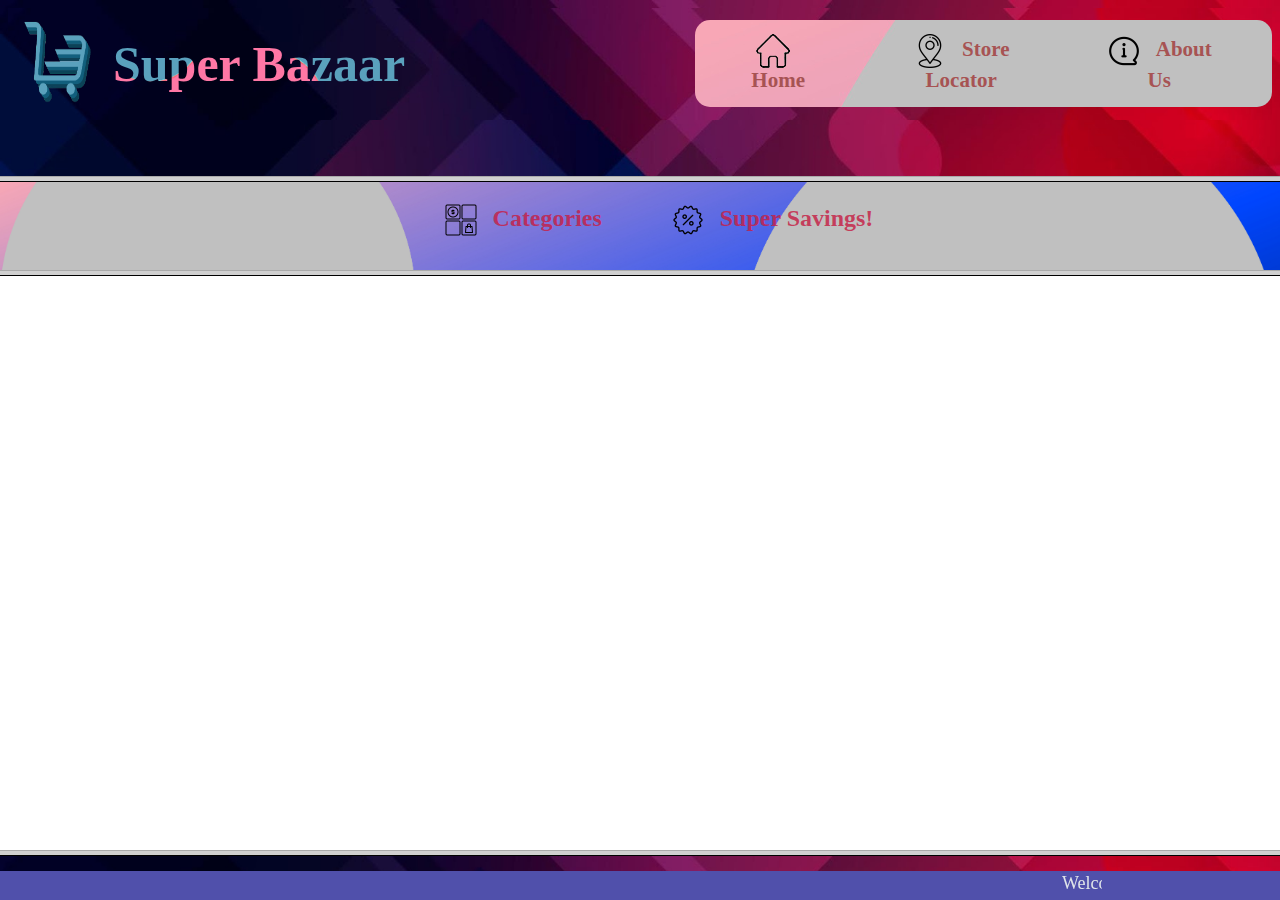
<file: index.html>
<!DOCTYPE html>
<html>
    <head>
        <title>Home Page</title>
    </head>
          
    <frameset rows = "20%,10%,*,5%">
        <frame name = "Header_frame" src="Header_frame.html" scrolling="no" />
        <frame name = "Navigation_frame" src="Navigation_frame.html" scrolling="no" />
        <frame name="Content_frame" style="background-image: url('Images/Background.png'); background-repeat: no-repeat; background-size: cover;">
        <frame name = "marquee" src="marquee.html" />
        <noframes>
            <body>The browser you are working does not support frames.</body>
        </noframes>
    </frameset>
</html>
</file>
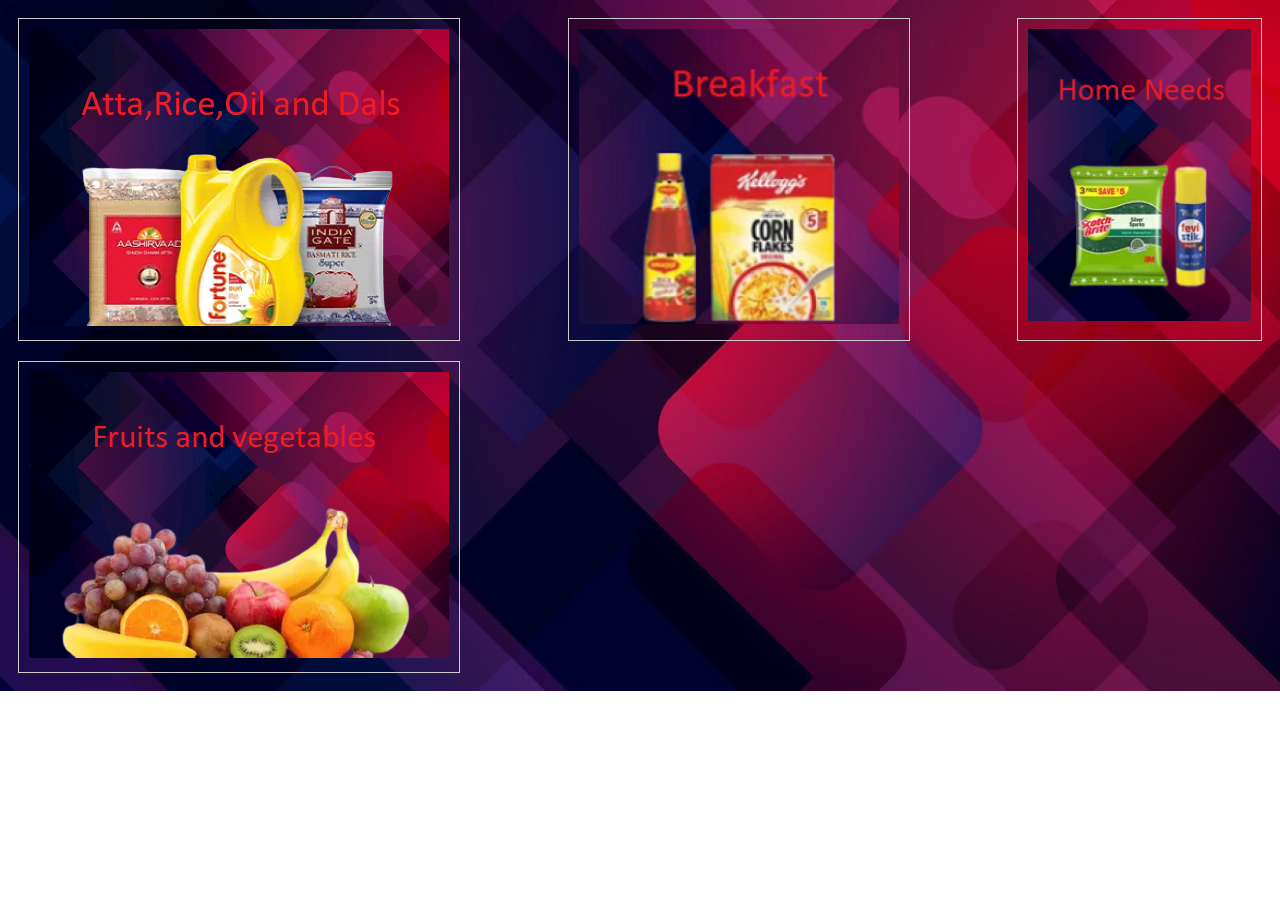
<file: categories.html>
<!DOCTYPE html>
<html lang="en">
<head>
    <meta charset="UTF-8">
    <meta name="viewport" content="width=device-width, initial-scale=1.0">
    <link rel="stylesheet" href="styles.css">
    <style>
        h2 {
        font-size: 29px; 
        color: #c32626; 
        font-weight: bold; 
      }
    </style>
    <title>Supermarket</title>
</head>
<body class="background-image">
    <div class="menu-container1">
        <div class="menu1">
            <a href="#atta" class="menu-button">
            <div class="menu-item" style="z-index: 101;">
                <img src="Images/Shop by category/Atta,Rice,Oil and dals/Thumbail.png" alt="Atta, Rice, Oil, Dal">
                <div class="menu-info">
                    <p class="menu-description">High-quality essentials for your kitchen needs. Explore a variety of grains, cooking oils, and lentils</p>
                </div>
            </div>
            </a>
        </div>

        <div class="menu1">
            <a href="#breakfast" class="menu-button">
            <div class="menu-item" style="z-index: 101;" >
                <img src="Images/Shop by category/Breakfast and Sauce/thumbnail.png" alt="Breakfast and Sauce">
                <div class="menu-info">
                    <p class="menu-description">
                        Delicious breakfast options and a wide range of sauces to enhance your meals
                    </p>
                </div>
            </div>
            </a>
        </div>
        
        <div class="menu1">
            <a href="#Homeneeds" class="menu-button">
            <div class="menu-item">
                <img src="Images/Shop by category/Home needs/thumbnail.png" alt="Home Needs">
                <div class="menu-info">
                    <p class="menu-description">Essential items for your home, from cleaning supplies to household accessories</p>
                </div>
            </div>
        </a>
        </div> 
        
        <div class="menu1">
            <a href="#fruits" class="menu-button">
            <div class="menu-item" style="z-index: 1;">
                <img src="Images/Shop by category/Fruits and vegetable category/thumbnail.png" alt="Fruits and Vegetables">
                <div class="menu-info">
                    <p class="menu-description">Fresh and nutritious fruits and vegetables to keep you healthy and energized</p>
                </div>
            </div>
            </a>
        </div>
    </div>
    
    <div id="atta" class="category-content" >
        <h2>ATTA RICE OIL DAL</h2>
        <div class="menu-container">
            <div class="menu">             
                <div class="menu-item" style="z-index: 100;">
                    <img src="Images/Shop by category/Atta,Rice,Oil and dals/Aashirvaad Whole Wheat Atta Rs467 10kg.webp" alt="Aashirvaad">
                    <div class="menu-info">
                        <p class="menu-description" >Aashirvaad Whole Wheat Atta Rs467 10kg</p>
                    </div>
                </div>              
            </div>
    
            <div class="menu">
                <div class="menu-item">
                    <img src="Images/Shop by category/Atta,Rice,Oil and dals/Chana Rs 109 500g.jpg" alt="Chana">
                    <div class="menu-info">
                        <p class="menu-description">
                            Chana Rs 109 500g
                        </p>
                    </div>
                </div>
            </div>
    
            <div class="menu">
                <div class="menu-item">
                    <img src="Images/Shop by category/Atta,Rice,Oil and dals/India Gate Basmati Rice Rs 340 5kg.jpg" alt="Basmati Rice">
                    <div class="menu-info">
                        <p class="menu-description">
                            India Gate Basmati Rice Rs 340 5kg
                        </p>
                    </div>
                </div>
            </div>

            <div class="menu">
                <div class="menu-item">
                    <img src="Images/Shop by category/Atta,Rice,Oil and dals/Sunpure Refined Sunflower oil Rs124 1L.jpg" alt="Sunflower oil">
                    <div class="menu-info">
                        <p class="menu-description">
                            Sunpure Refined Sunflower oil Rs124 1L
                        </p>
                    </div>
                </div>
            </div>

            <div class="menu">   
            <div class="menu-item" style="z-index: 1;">
                <img src="Images/Shop by category/Atta,Rice,Oil and dals/Tata Moong Dal Rs 90 500g.jpg" alt="Moong Dal">
                <div class="menu-info">
                    <p class="menu-description">
                        Tata Moong Dal Rs 90 500g
                    </p>
                </div>
            </div>   
        </div>            
    </div>
</div>

    <div id="breakfast" class="category-content">
        <h2>Breakfast</h2>
        <div class="menu-container">
            <div class="menu">
                <div class="menu-item">
                    <img src="Images/Shop by category/Breakfast and Sauce/Corn flakes Rs 205 500g.jpg" alt="Corn flakes">
                    <div class="menu-info">
                        <p class="menu-description">Corn flakes Rs 205 500g</p>
                    </div>
                </div>
            </div>
    
            <div class="menu">
                <div class="menu-item" style="z-index: 101;">
                    <img src="Images/Shop by category/Breakfast and Sauce/Kelloggs chocos Rs432 1kg.jpg" alt="Kelloggs chocos">
                    <div class="menu-info">
                        <p class="menu-description">
                            Kelloggs chocos Rs 432 1kg
                        </p>
                    </div>
                </div>
            </div>

            <div class="menu">
                <div class="menu-item">
                    <img src="Images/Shop by category/Breakfast and Sauce/Mtr Minute Dosa Batter rs 64 850 gm.jpg" alt=" Dosa Batter">
                    <div class="menu-info">
                        <p class="menu-description">
                            Mtr Minute Dosa Batter Rs 64 850 gm
                        </p>
                    </div>
                </div>
            </div>

            <div class="menu">
                <div class="menu-item" style="z-index: 1;">
                    <img src="Images/Shop by category/Breakfast and Sauce/Nutella Rs 354 350g.jpg" alt="Nutella">
                    <div class="menu-info">
                        <p class="menu-description">
                            Nutella Rs 354 350g
                        </p>
                    </div>
                </div>
            </div>
        </div>
    </div>

    <div id="fruits" class="category-content">
        <h2>Fruits and Vegetables</h2>
        <div class="menu-container">
            <div class="menu">
                <div class="menu-item">
                    <img src="Images/Shop by category/Fruits and vegetable category/Bananna Rs 34 50g.jpg" alt="Bananna">
                    <div class="menu-info">
                        <p class="menu-description">Bananna Rs 34 50g</p>
                    </div>
                </div>
            </div>
    
            <div class="menu">
                
                <div class="menu-item" style="z-index: 100;">
                    <img src="Images/Shop by category/Fruits and vegetable category/Capsicum Green Rs 30 500g.webp" alt="Capsicum Green">
                    <div class="menu-info">
                        <p class="menu-description">
                            Capsicum Green Rs 30 500g
                        </p>
                    </div>
                </div>
                
            </div>
            <div class="menu">
                <div class="menu-item">
                    <img src="Images/Shop by category/Fruits and vegetable category/Coconut Rs26 500g.jpg" alt="Coconut">
                    <div class="menu-info">
                        <p class="menu-description">
                            Coconut Rs26 500g
                        </p>
                    </div>
                </div>
                
            </div>
            <div class="menu">
                
                <div class="menu-item">
                    <img src="Images/Shop by category/Fruits and vegetable category/Watermelon Rs 79 2.5kg.webp" alt="Watermelon">
                    <div class="menu-info">
                        <p class="menu-description">
                            Watermelon Rs 79 2.5kg
                        </p>
                    </div>
                </div>
                
            </div>
            <div class="menu">
                
                <div class="menu-item">
                    <img src="Images/Shop by category/Fruits and vegetable category/Potato Rs 36 1kg.webp" alt="Potato">
                    <div class="menu-info">
                        <p class="menu-description">
                            Potato Rs 36 1kg
                        </p>
                    </div>
                </div>
            </div>
            <div class="menu">
                
                <div class="menu-item">
                    <img src="Images/Shop by category/Fruits and vegetable category/Lady Finger Rs 13 500g.jpg" alt="Lady Finger">
                    <div class="menu-info">
                        <p class="menu-description">
                            Lady Finger Rs 13 500g
                        </p>
                    </div>
                </div>
                
            </div>
        </div>
    </div>
    <div id="Homeneeds" class="category-content">
        <h2>Home Needs</h2>
        <div class="menu-container">
            <div class="menu">
                <div class="menu-item">
                    <img src="Images/Shop by category/Home needs/Chooper Rs 200 1piece.jpg" alt="Chooper">
                    <div class="menu-info">
                        <p class="menu-description">Chooper Rs 200 1 piece</p>
                    </div>
                </div>
            </div>
    
            <div class="menu">
                <div class="menu-item">
                    <img src="Images/Shop by category/Home needs/Scotch brite scrub rs85 6 piece.webp" alt="Scotch brite scrub">
                    <div class="menu-info">
                        <p class="menu-description">
                            Scotch brite scrub Rs 85 6 piece
                        </p>
                    </div>
                </div>
            </div>
    
            <div class="menu">  
                <div class="menu-item">
                    <img src="Images/Shop by category/Home needs/Tools rs180 1piece.jpg" alt="Tools rs180">
                    <div class="menu-info">
                        <p class="menu-description">
                            Tools Rs 180 1 piece
                        </p>
                    </div>
                </div>    
            </div>
    </div>
    
</body>
</html>
</file>
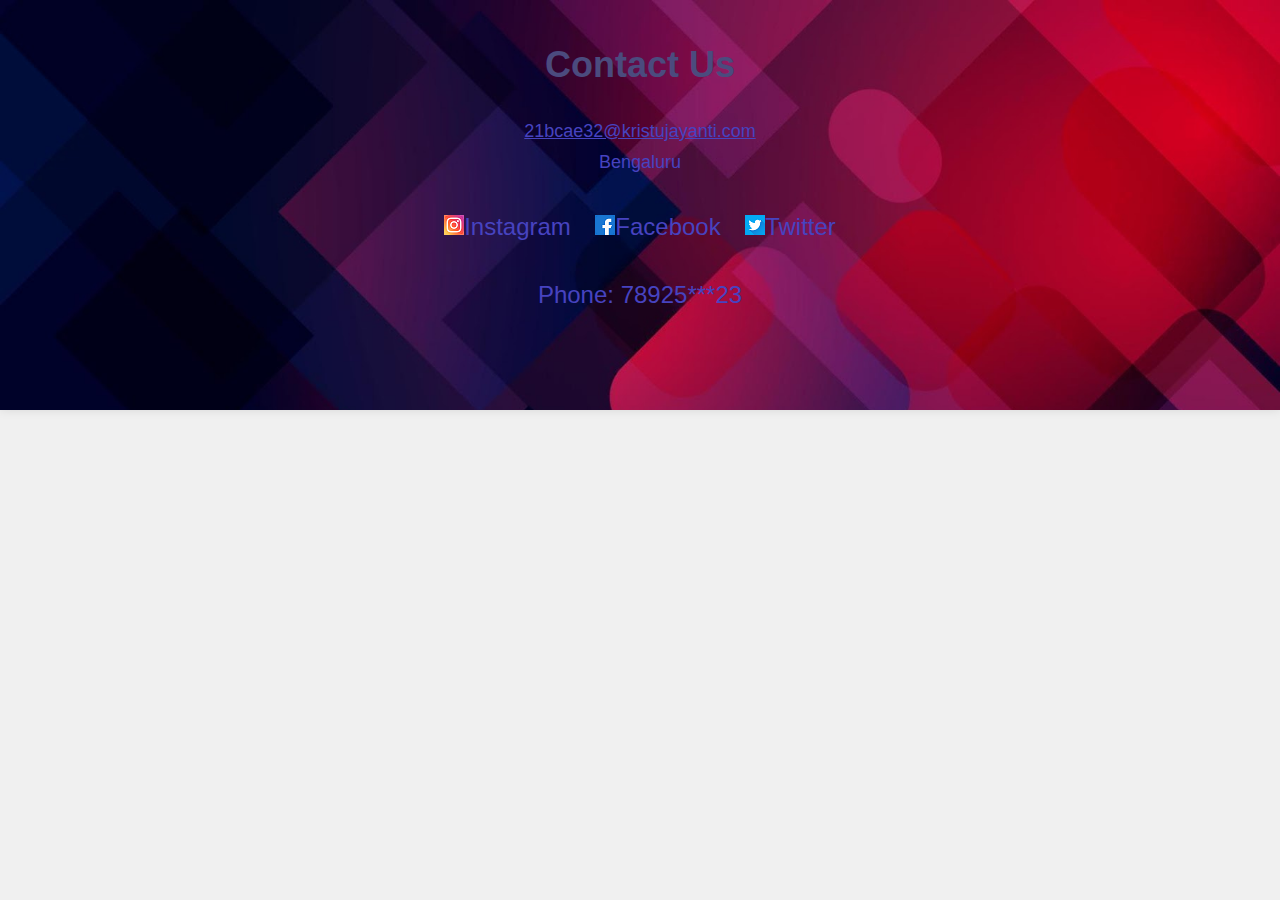
<file: Contactdetails.html>
<!DOCTYPE html>
<html>
<head>
    <meta charset="UTF-8">
    <title>Contact Us</title>
    <head>
        <meta charset="UTF-8">
        <meta name="viewport" content="width=device-width, initial-scale=1.0">
        <link rel="stylesheet" href="styles.css">
    </head>
    <style>
        body {
            font-family: Arial, sans-serif;
            background-color: #f0f0f0;
            margin: 0;
            padding: 0;
        }

        h1 {
            font-size: 36px;
            color: #4b4b7e;
            margin-bottom: 35px;
        }
    </style>
</head>
<body>
    <div class="container1">
        <h1>Contact Us</h1>
        <div class="contact-info">
            <a href="mailto:21bcae32@kristujayanti.com">21bcae32@kristujayanti.com</a>
            <p style="margin-bottom: 40px;">Bengaluru</p>
        </div>

        <div class="social-media">
            <a href="https://www.instagram.com/supermart.co.in/?hl=en" target="_blank"><img src="Images/instagram.png" alt="Instagram Icon" class="social-icon">Instagram</a>
            <a ><img src="Images/facebook.png" alt="Facebook Icon" class="social-icon">Facebook</a>
            <a ><img src="Images/twitter.png" alt="Twitter Icon" class="social-icon">Twitter</a>
        </div>

        <div class="phone">
            Phone: 78925***23
        </div>
    </div>
</body>
</html>
</file>
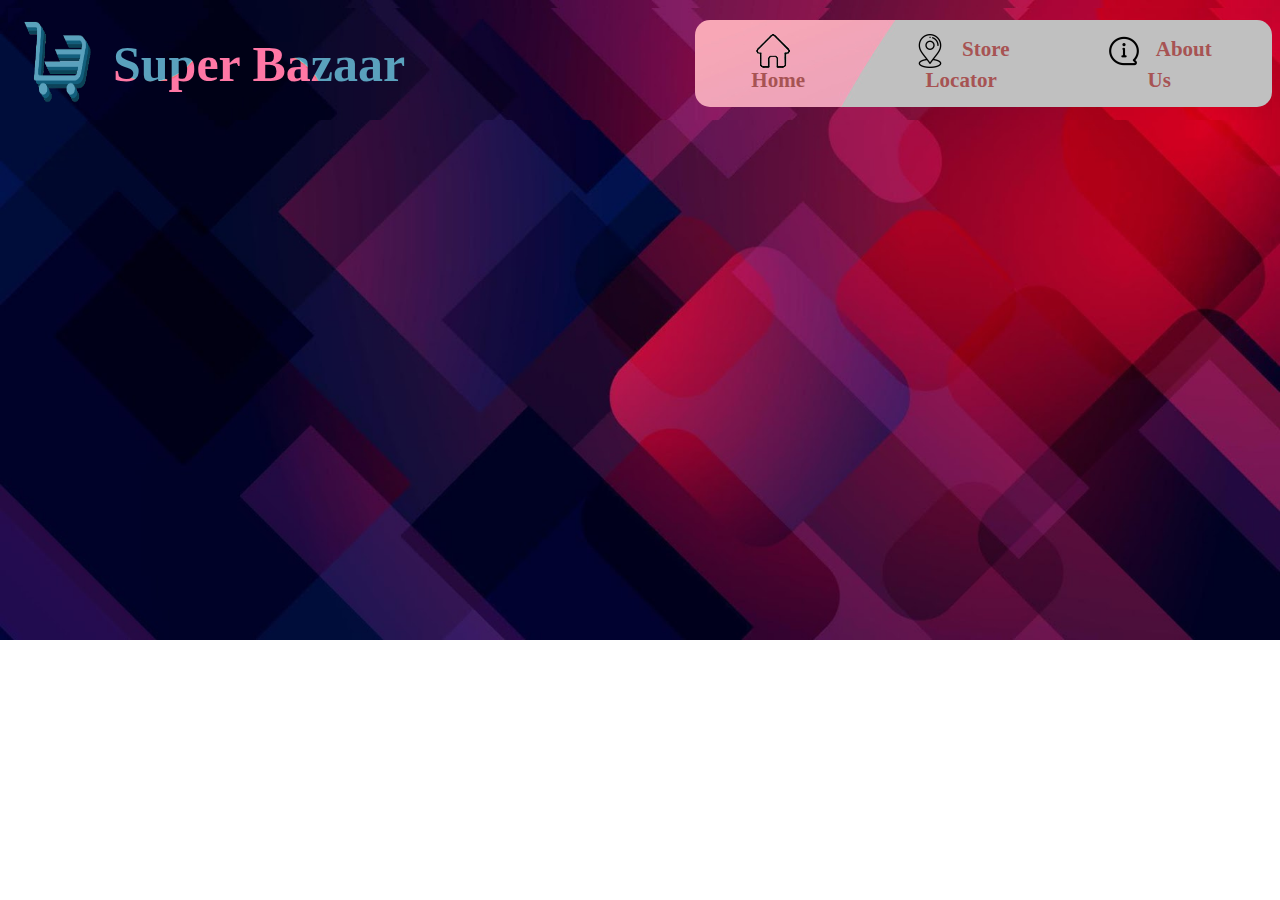
<file: Header_frame.html>
<!DOCTYPE html>
<html>
    <head>
        <link rel="stylesheet" type="text/css" href="styles.css">
    </head>
    <body class="background-image">
        <div class="container">
            <div class="logo">
                <img src="Images/Logo .png" alt="Supermarket Logo"  width="100" height="92">
            </div>
            <div class="Headername">
                <h1><span class="fancy">Super Bazaar</span></h1>
            </div>
            <div class="topnav">
                <a class="active" href="Navigation_frame.html" target="Navigation_frame" onclick="loadMarqueePage();"><img src="Images/home-removebg-preview.png" alt="Home" style="vertical-align: middle; padding-right: 10px;">
                    <b>Home</b>
                </a>
                <a class="active" href="Navigation_frame1.html" target="Navigation_frame" onclick="loadMarqueePage();"><img src="Images/placeholdter.png" alt="Store locator" style="vertical-align: middle; padding-right: 10px;">
                    <b>Store Locator</b>
                </a>
                <a class="active" href="Navigation_frame2.html" target="Navigation_frame" onclick="loadMarqueePage();"><img src="Images/about-us.png" alt="About Us" style="vertical-align: middle; padding-right: 10px;">
                    <b>About Us</b>
                </a>
                <a class="logout">
                </a>
            </div>
        </div>
        <script>
            function loadMarqueePage() {
                var contentFrame = parent.frames['Content_frame'];
    
                if (contentFrame) {
                    contentFrame.location.href = 'background.html';
                }
            }
        </script>
    </body>
</html>
</file>
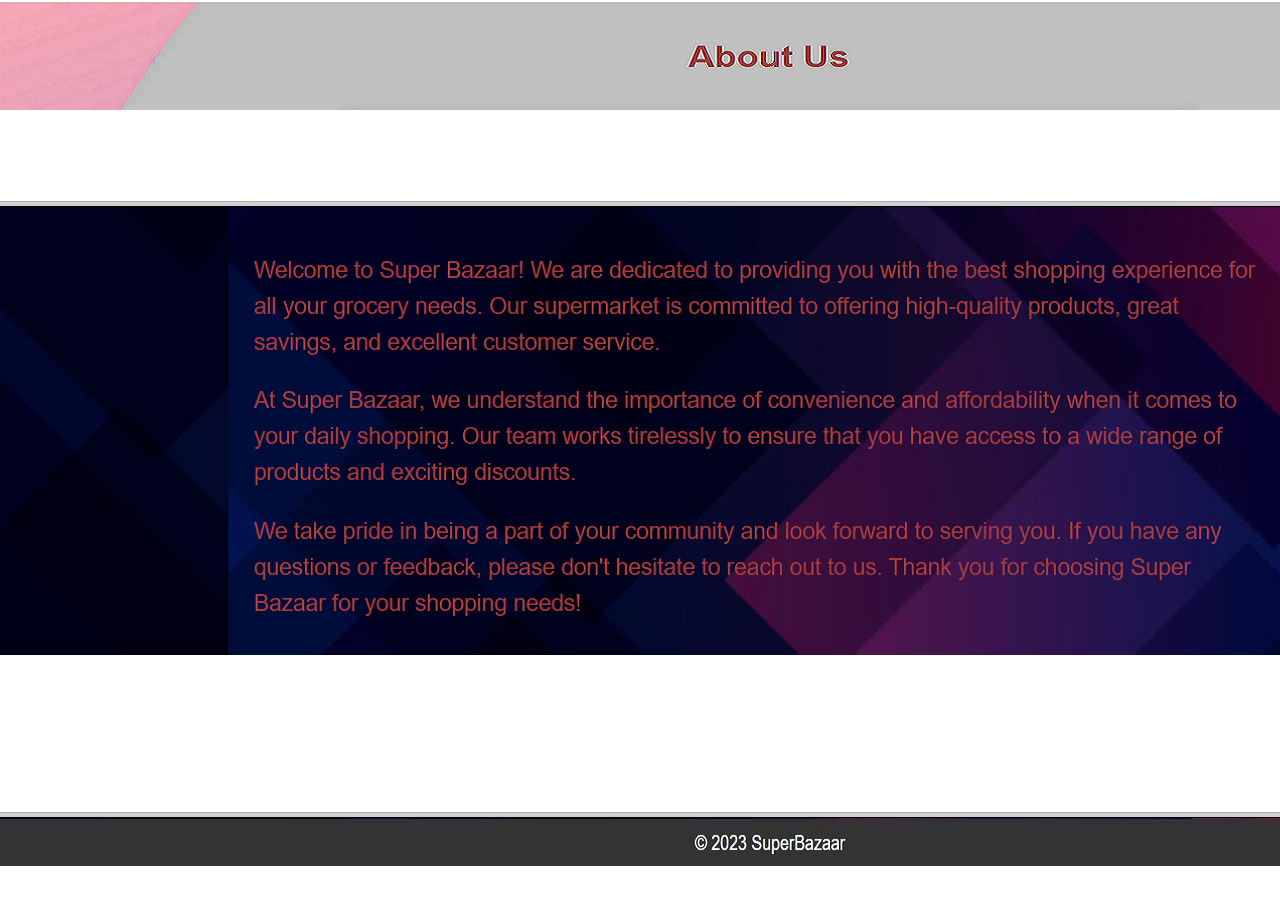
<file: KnowUs.html>
<!DOCTYPE html>
<html>
<head>
    <meta charset="UTF-8">
    <title>About Us</title>
</head>
<frameset rows="20%, 60%, 8%">
    <frame src="Images/AboutUsFrames/Header.png"  name="header" scrolling="no" >
    <frame src="Images/AboutUsFrames/Body.png" name="aboutus" >
    <frame src="Images/AboutUsFrames/footer.JPG" name="footer" scrolling="no" >
    <noframes>
        <body>
            <p>This page uses frames, but your browser doesn't support them.</p>
        </body>
    </noframes>
</frameset>
</html>
</file>
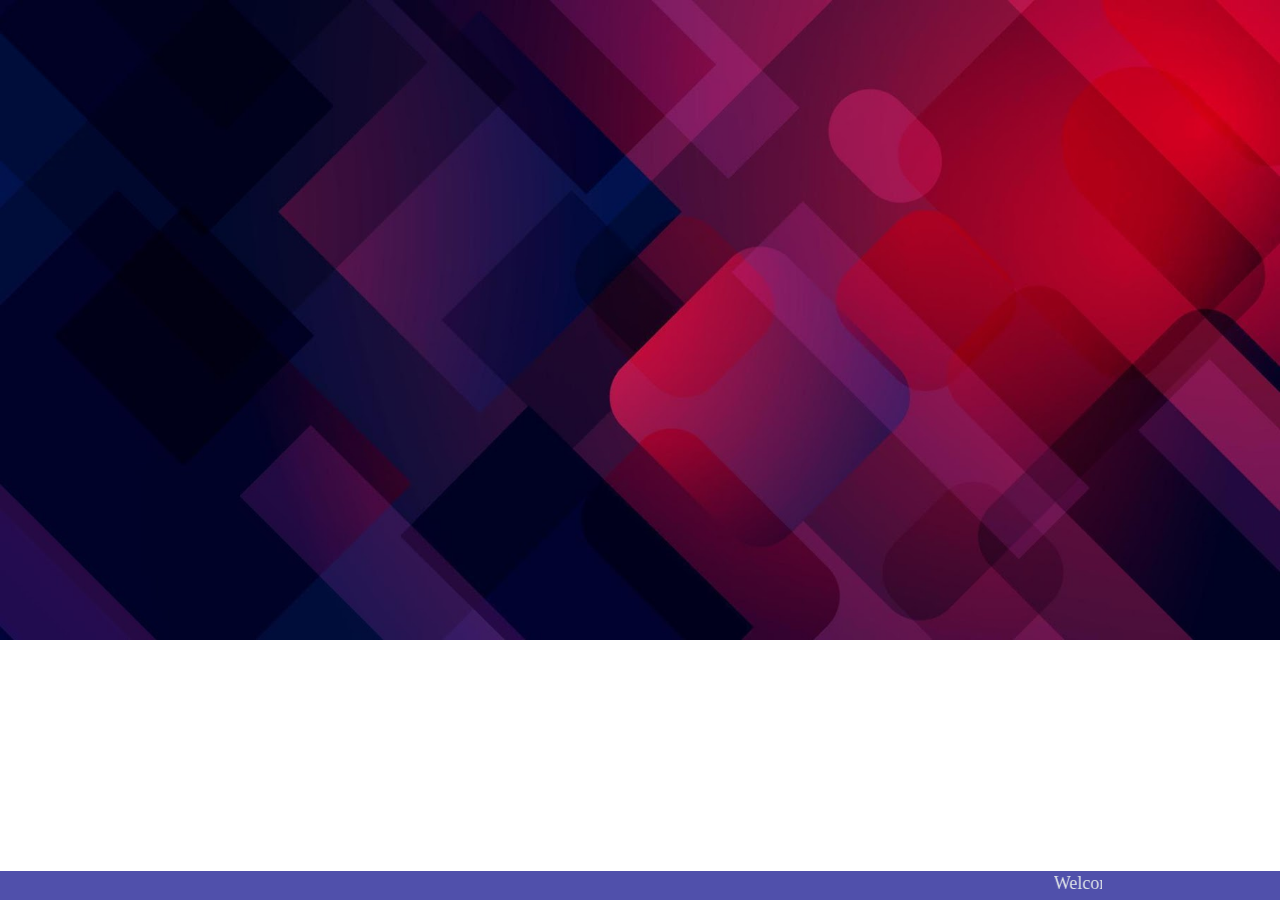
<file: marquee.html>
<!DOCTYPE html>
<html>
    <head>
        <link rel="stylesheet" type="text/css" href="styles.css">
    </head>
    <body class="background-image">
        <div class="marquee-container">
            <marquee behavior="scroll" direction="left">
                Welcome to SuperBazaar! Discover fresh groceries and amazing deals today! 
                Super Savings! Get 10% off on all items this week. Don't miss out!
                Check out our New Arrivals. Shop now!
                About Us: SuperBazaar is your one-stop shop for fresh groceries and quality products. Learn more on our website.
                Contact Us: Have questions or need assistance? Contact our friendly customer support
                Store Locators: Find the nearest SuperMart store in your area. Visit us today for great deals!
                By SankethP_21BCAE32
            </marquee>
        </div>
    </body>
</html>
</file>
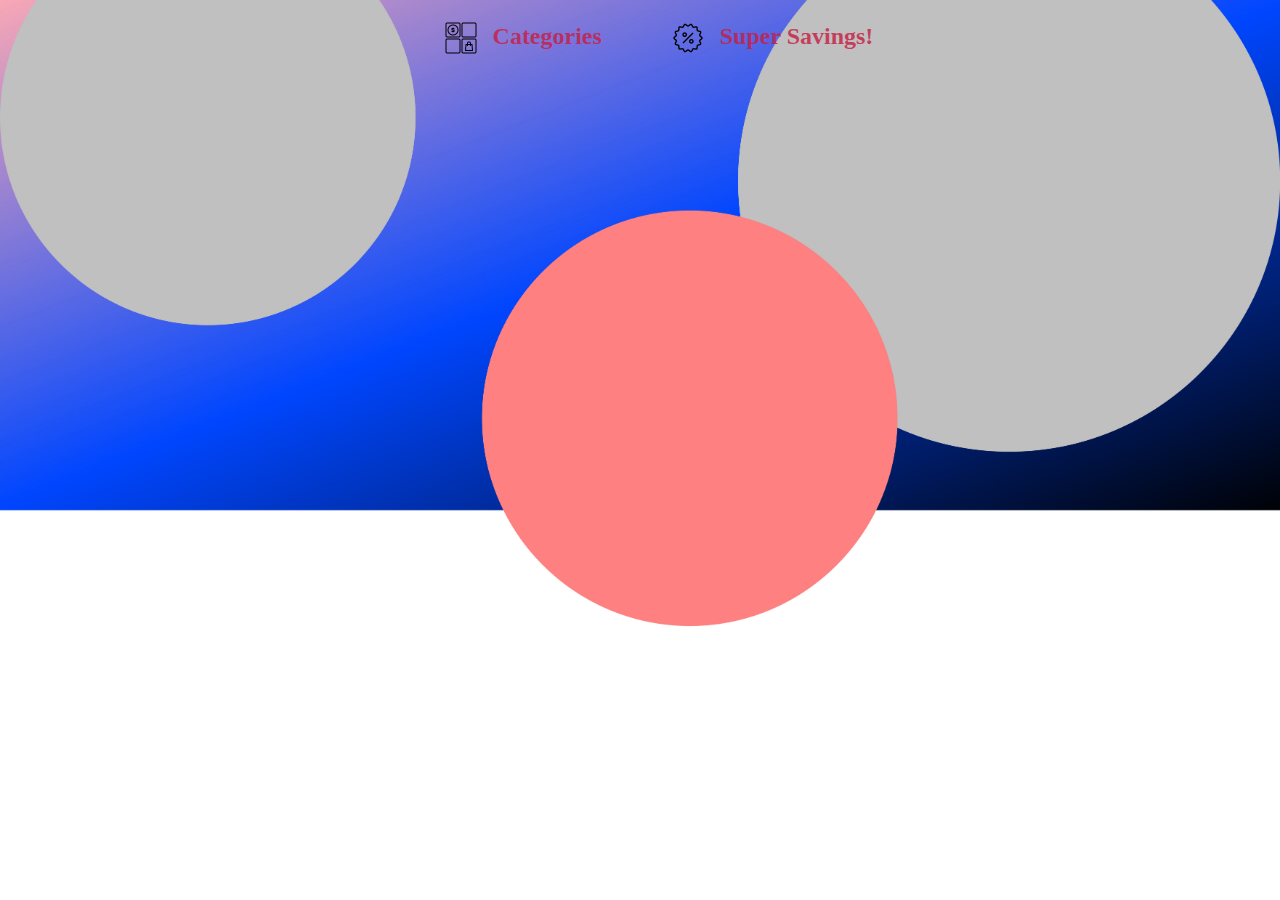
<file: Navigation_frame.html>
<!DOCTYPE html>
<html>
<head>
    <link rel="stylesheet" type="text/css" href="styles.css">
</head>
<body class="background-image1">
    <div class="topnav1">
        <a class="active1" href="categories.html" target="Content_frame">
            <img src="Images/categories.png" alt="categories" class="icon">
            <b>Categories</b>
        </a>
        <a class="active1" href="SuperSavings.html" target="Content_frame">
            <img src="Images/Saving.png" alt="Super Savings!" class="icon">
            <b>Super Savings!</b>
        </a>
    </div>
</body>
</html>
</file>
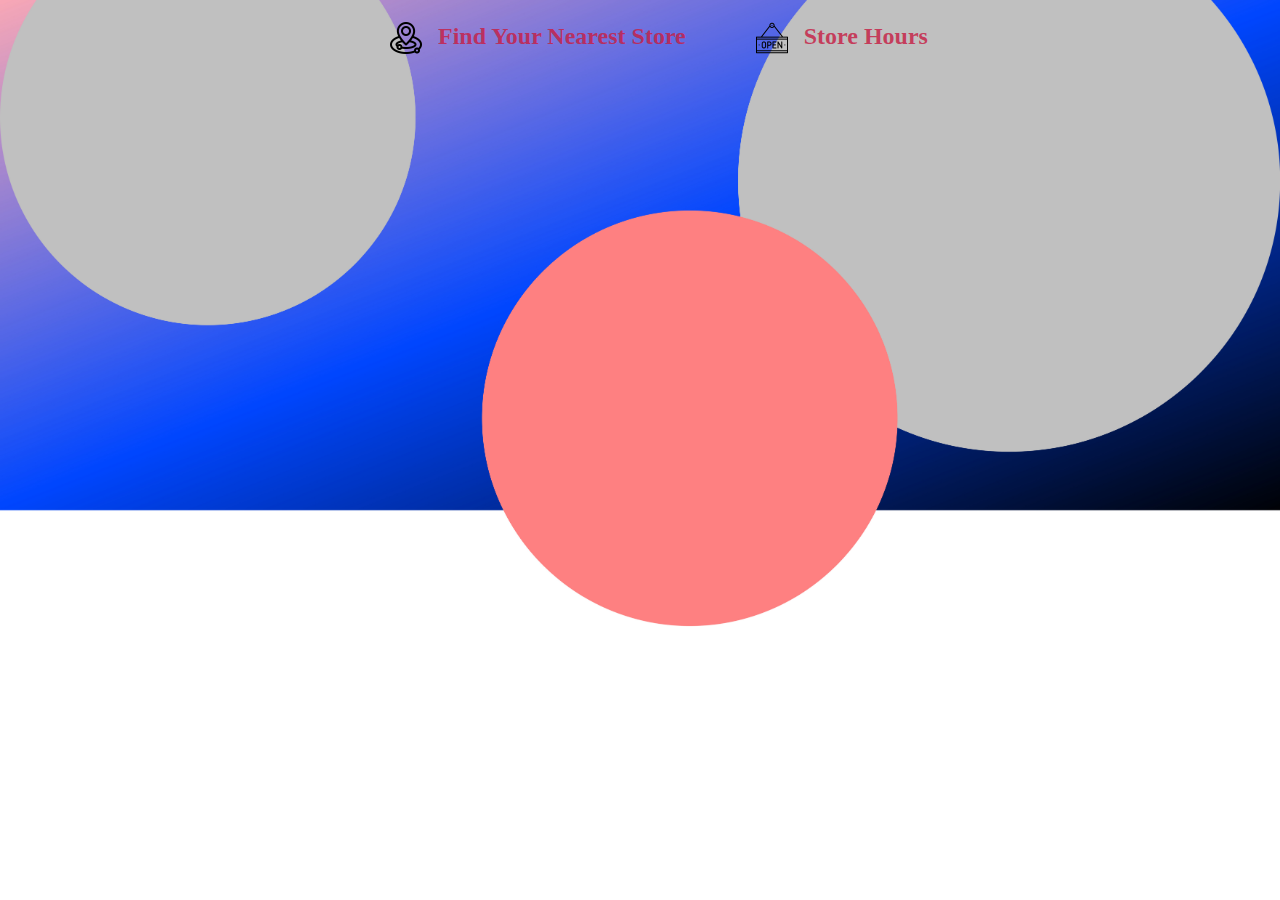
<file: Navigation_frame1.html>
<!DOCTYPE html>
<html>
<head>
    <link rel="stylesheet" type="text/css" href="styles.css">
</head>
<body class="background-image1">
    <div class="topnav1">
        <a class="active1" href="neareststore.html" target="Content_frame">
            <img src="Images/nearby.png" alt="Nearest store" class="icon">
            <b>Find Your Nearest Store</b>
        </a>
        <a class="active1" href="Storehours.html" target="Content_frame">
            <img src="Images/storehours.png" alt="Store hours" class="icon">
            <b>Store Hours</b>
        </a>
    </div>
    
</body>
</html>
</file>
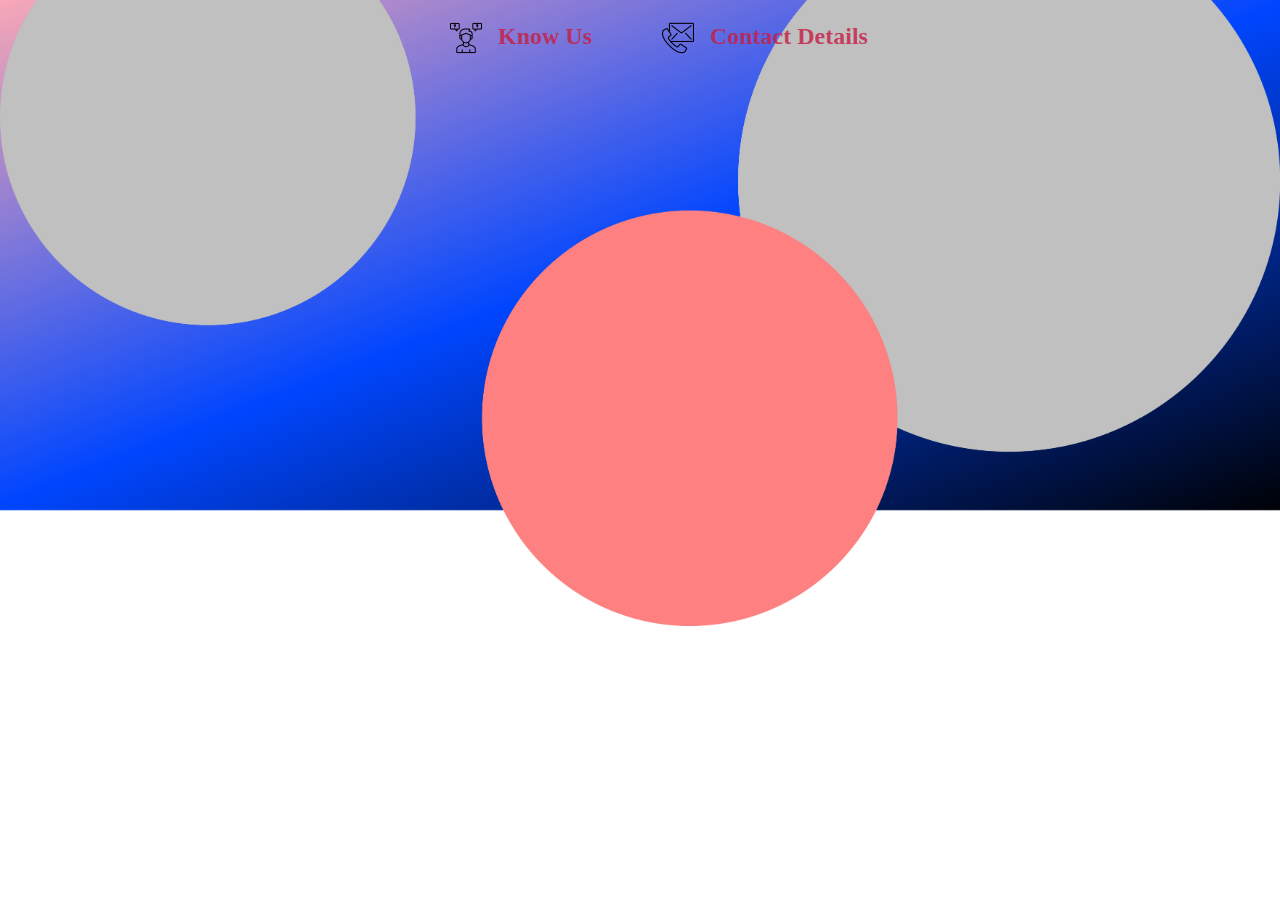
<file: Navigation_frame2.html>
<!DOCTYPE html>
<html>
<head>
    <link rel="stylesheet" type="text/css" href="styles.css">
</head>
<body class="background-image1">
    <div class="topnav1">
        <a class="active1" href="KnowUs.html" target="Content_frame">
            <img src="Images/Knowus.png" alt="Know Us" class="icon">
            <b>Know Us</b>
        </a>
        <a class="active1" href="Contactdetails.html" target="Content_frame">
            <img src="Images/contact.png" alt="Contact details" class="icon">
            <b>Contact Details</b>
        </a>
    </div>
</body>
</html>
</file>
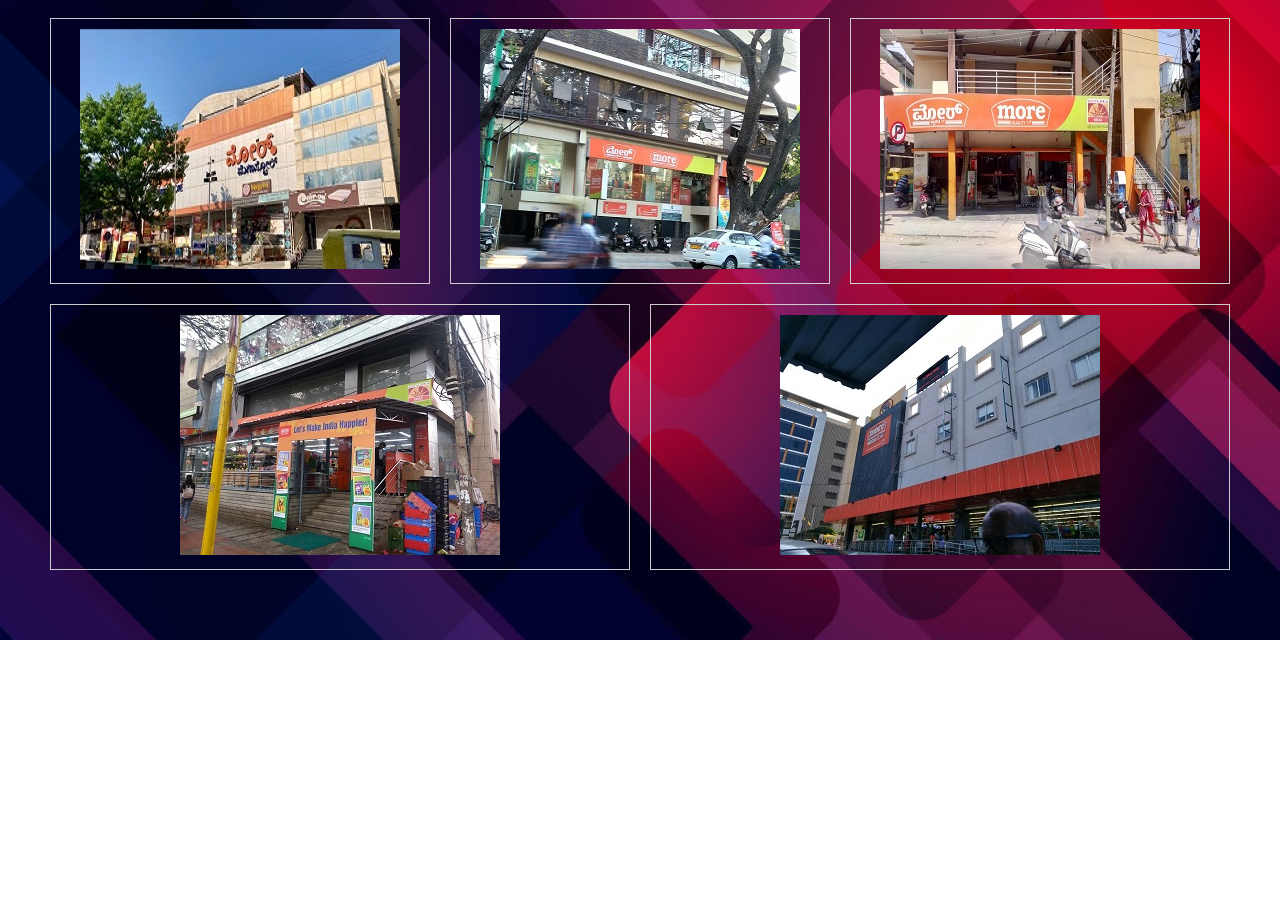
<file: neareststore.html>
<!DOCTYPE html>
<html lang="en">
<head>
    <meta charset="UTF-8">
    <meta name="viewport" content="width=device-width, initial-scale=1.0">
    <link rel="stylesheet" href="styles.css">
    <style>
        h2 {
            font-size: 29px; 
            color: #c32626; 
            font-weight: bold; 
        }
    </style>
    <title>Supermarket</title>
</head>
<body class="background-image">
    <div class="menu-container">
        <div class="menu"> 
            <div class="menu-item"  style="z-index: 120;">
                <a href="https://www.google.com/maps/dir//Between+Ramakrishna+Math+And+Uma+Theatre,+96%2F112,+Bull+Temple+Rd,+Mahantara+Lay+Out,+Kempegowda+Nagar,+Bengaluru,+Karnataka+560019/@12.9522874,77.484816,12z/data=!4m8!4m7!1m0!1m5!1m1!1s0x3bae15f72f1c2db5:0x1d027dee82d504af!2m2!1d77.5672179!2d12.9523003?entry=ttu" target="_blank">
                    <img src="Images/Mart/1.jpg" alt="Mart1">
                </a>
                <div class="menu-info">
                    <p class="menu-description">Between Ramakrishna Math And Uma Theatre, 96/112, Bull Temple Rd, Mahantara Lay Out, Kempegowda Nagar, Bengaluru, Karnataka 560019</p>
                </div>
            </div>
        </div>
        <div class="menu"> 
            <div class="menu-item" style="z-index: 121;">
                <a href="https://www.google.com/maps/dir//Between+Ramakrishna+Math+And+Uma+Theatre,+96%2F112,+Bull+Temple+Rd,+Mahantara+Lay+Out,+Kempegowda+Nagar,+Bengaluru,+Karnataka+560019/@12.9522874,77.484816,12z/data=!4m8!4m7!1m0!1m5!1m1!1s0x3bae15f72f1c2db5:0x1d027dee82d504af!2m2!1d77.5672179!2d12.9523003?entry=ttu" target="_blank">
                    <img src="Images/Mart/2.jpg" alt="Mart2">
                </a>
                <div class="menu-info">
                    <p class="menu-description">48, Vasavi Temple St, Parvathipuram, Vishweshwarapura, Shankarapura, Bengaluru, Karnataka 560004</p>
                </div>
            </div>
        </div>
        <div class="menu"> 
            <div class="menu-item" style="z-index: 100;">
                <a href="https://www.google.com/maps?sca_esv=565038199&lqi=ChFtb3JlIGluIGJhbmdhbG9yZUiHq-L97KqAgAhaGRAAGAAYAiIRbW9yZSBpbiBiYW5nYWxvcmWSAQtzdXBlcm1hcmtldKoBQxABKggiBG1vcmUoADIeEAEiGtvfOiaeybbBVoEtaZxrIGqkOCM4PadTTqwJMhUQAiIRbW9yZSBpbiBiYW5nYWxvcmU&vet=12ahUKEwiMhMj7jaiBAxVEUGwGHah_BLAQ8UF6BAgZED8..i&lei=_fABZcyRBsSgseMPqP-RgAs&cs=0&um=1&ie=UTF-8&fb=1&gl=in&sa=X&geocode=Kf_eYadIFK47MeT_KD6GeV3H&daddr=472,+Adugodi+Main+Rd,+Koramangala+8th+Block,+Koramangala,+Bengaluru,+Karnataka+560095" target="_blank">
                    <img src="Images/Mart/3.jpg" alt="Mart3">
                </a>
                <div class="menu-info">
                    <p class="menu-description">472, Adugodi Main Rd, Koramangala 8th Block, Koramangala, Bengaluru, Karnataka 560095</p>
                </div>
            </div>
        </div>
        <div class="menu"> 
            <div class="menu-item" style="z-index: 101;">
                <a href="https://www.google.com/maps/dir//Frazer+Town+Store+No,+92,+Mosque+Rd,+Cleveland+Town,+Pulikeshi+Nagar,+Bengaluru,+Karnataka+560005/@12.9970236,77.5322398,12z/data=!4m8!4m7!1m0!1m5!1m1!1s0x3bae16f15b5cc669:0x1a07af5c8a67fbe9!2m2!1d77.6146417!2d12.9970366?entry=ttu" target="_blank">
                    <img src="Images/Mart/4.jpg" alt="Mart4">
                </a>
                <div class="menu-info">
                    <p class="menu-description">Frazer Town Store No, 92, Mosque Rd, Cleveland Town, Pulikeshi Nagar, Bengaluru, Karnataka 560005</p>
                </div>
            </div>
        </div>
        <div class="menu"> 
            <div class="menu-item" style="z-index: 1;">
                <a href="https://www.google.com/maps/dir//40+22nd+Main+Road,+17th+Cross+Rd,+J+P+Nagar+Phase+5,+Bengaluru,+Karnataka+560078/@12.9028246,77.5040042,12z/data=!3m1!4b1!4m8!4m7!1m0!1m5!1m1!1s0x3bae1514e9f28873:0x5abbe95cf287be8f!2m2!1d77.5864061!2d12.9028375?entry=ttu" target="_blank">
                    <img src="Images/Mart/5.jpg" alt="Mart5">
                </a>
                <div class="menu-info">
                    <p class="menu-description">40 22nd Main Road, 17th Cross Rd, J P Nagar Phase 5, Bengaluru, Karnataka 560078</p>
                </div>
            </div>
        </div>

    </div>
</body>
</html>
</file>
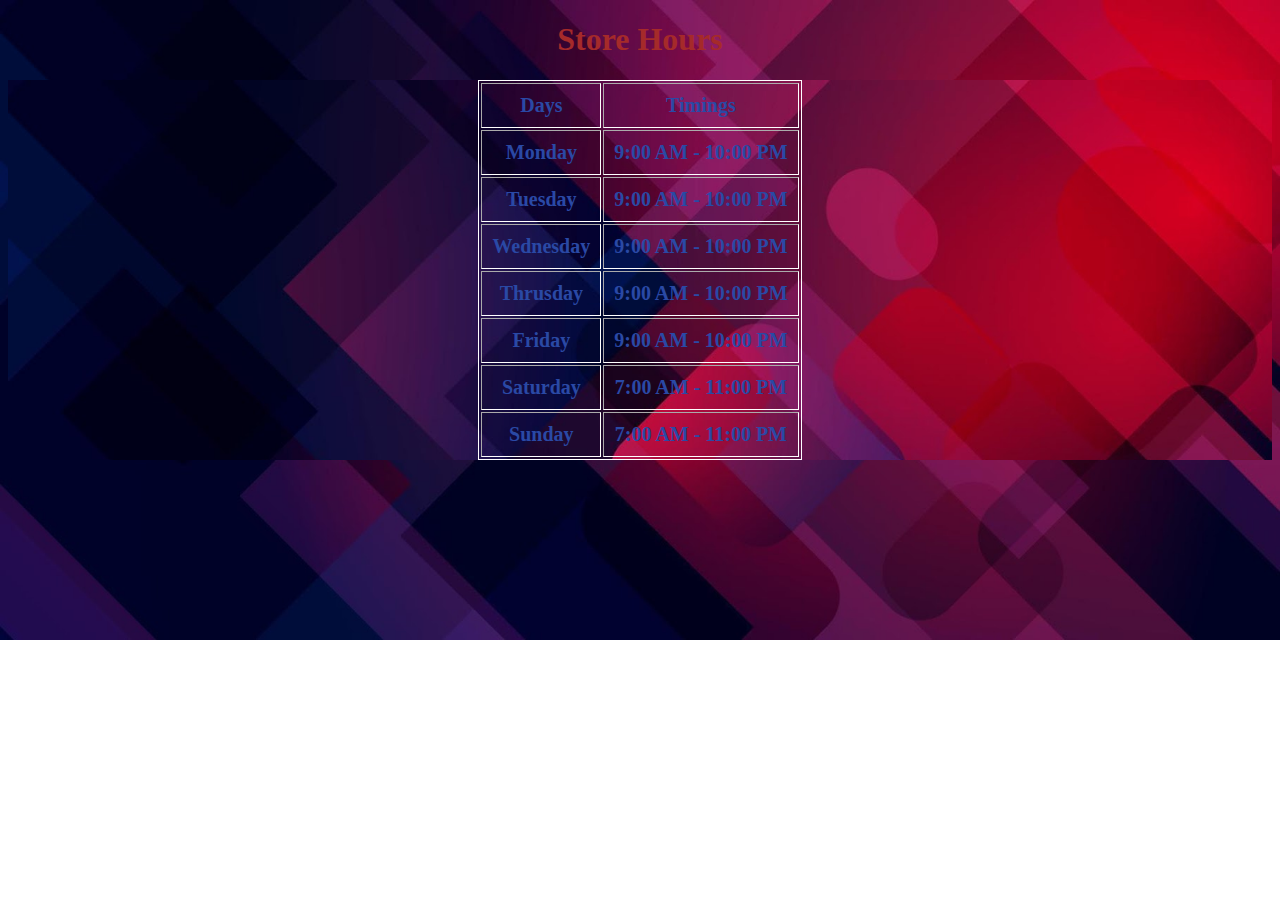
<file: Storehours.html>
<!DOCTYPE html>
<html>
<head>
    <link rel="stylesheet" type="text/css" href="styles.css">
    <style>
        .container {
            display: flex;
            align-items: center;
            justify-content: center;
            text-align: center;
            flex-wrap: wrap;
        }

        table {
            border: 1px solid #ffffff;
        }

        th, td {
            color: rgb(42, 73, 165);
            padding: 10px;
            text-align: center;
            font-weight: bold;
            font-size: 20px;
        }
        h1 {
            color: brown;
            text-align: center;
            font-size: 32px;
        }
    </style>
</head>
<body class="background-image">
    <h1 style="color: brown;">Store Hours</h1>
    <div class="container">
        <div>
            <table border="1">
                <thead>
                    <tr>
                        <th>Days</th>
                        <th>Timings</th>
                    </tr>
                </thead>
                <tbody>
                    <tr>
                        <td>Monday</td>
                        <td>9:00 AM - 10:00 PM</td>
                    </tr>
                    <tr>
                        <td>Tuesday</td>
                        <td>9:00 AM - 10:00 PM</td>
                    </tr>
                    <tr>
                        <td>Wednesday</td>
                        <td>9:00 AM - 10:00 PM</td>
                    </tr>
                    <tr>
                        <td>Thrusday</td>
                        <td>9:00 AM - 10:00 PM</td>
                    </tr>
                    <tr>
                        <td>Friday</td>
                        <td>9:00 AM - 10:00 PM</td>
                    </tr>
                    <tr>
                        <td>Saturday</td>
                        <td>7:00 AM - 11:00 PM</td>
                    </tr>
                    <tr>
                        <td>Sunday</td>
                        <td>7:00 AM - 11:00 PM</td>
                    </tr>
                </tbody>
            </table>
        </div>
    </div>
</body>
</html>
</file>
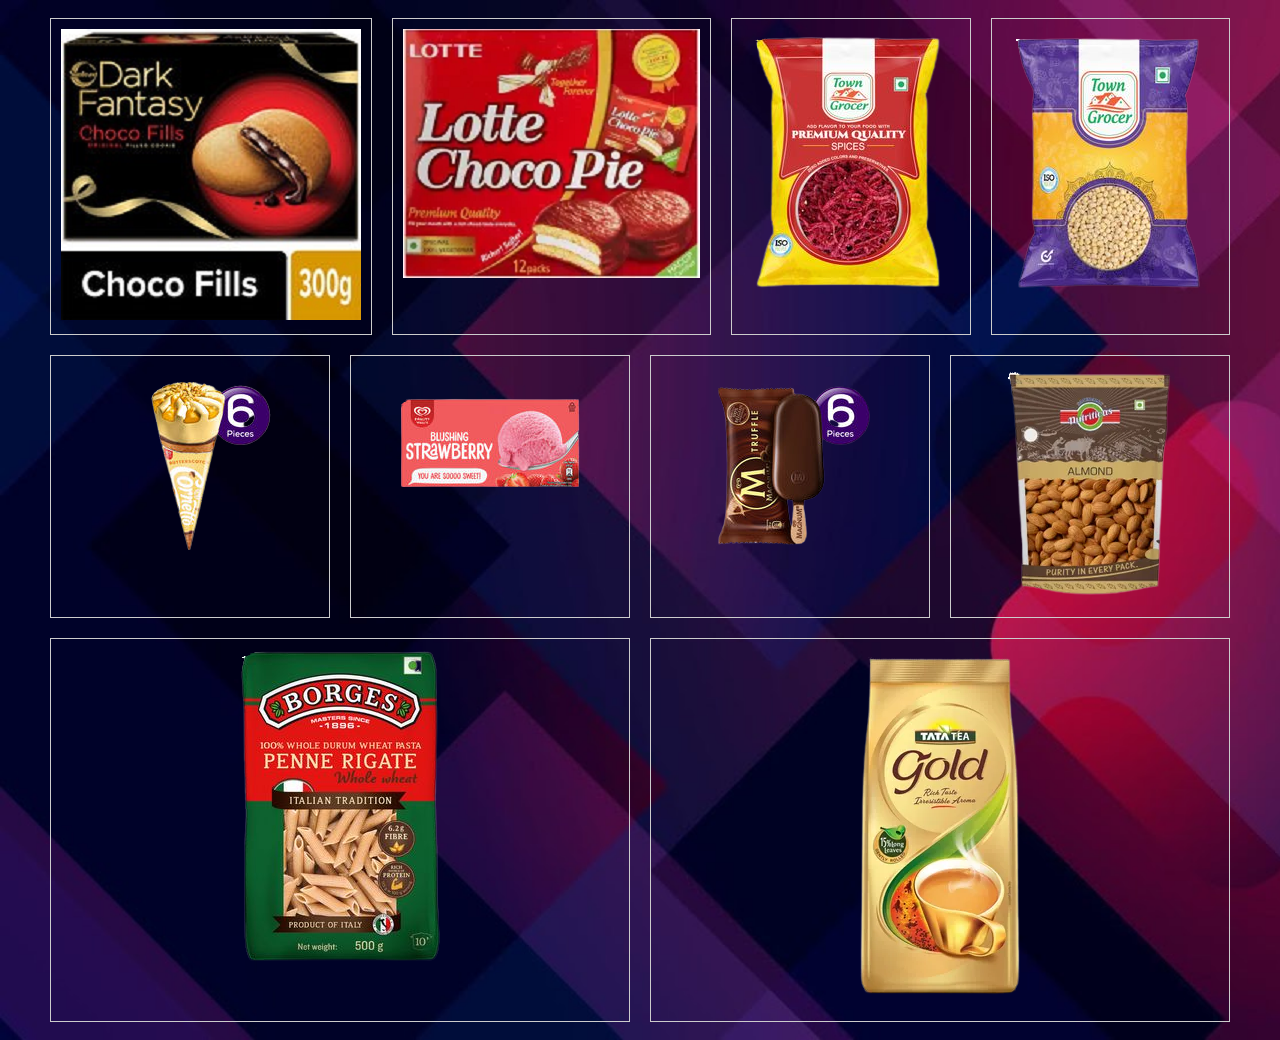
<file: SuperSavings.html>
<!DOCTYPE html>
<html lang="en">
<head>
    <meta charset="UTF-8">
    <meta name="viewport" content="width=device-width, initial-scale=1.0">
    <link rel="stylesheet" href="styles.css">
    <style>
        h2 {
            font-size: 29px; 
            color: #c32626; 
            font-weight: bold; 
        }
    </style>
    <title>Supermarket</title>
</head>
<body class="background-image">
    <div class="menu-container">
        <div class="menu">            
            <div class="menu-item" style="z-index: 135;">
                <img src="Images/Offer Zone/1/Dark.png" alt="Dark fantasy">
                <div class="menu-info">
                    <p class="menu-description">Dark fantasy 25% off Rs 57 Now</p>
                </div>
            </div>   
        </div>

        <div class="menu">
            <div class="menu-item">
                <img src="Images/Offer Zone/1/LotteChocoPie.png" alt="Lotte Choco Pie">
                <div class="menu-info">
                    <p class="menu-description">
                        Lotte Choco Pie 22% off Rs 131 Now
                    </p>
                </div>
            </div>
        </div>
        <div class="menu"> 
            <div class="menu-item">
                <img src="Images/Offer Zone/3/Chillipowder.png" alt="Chilli powder">
                <div class="menu-info">
                    <p class="menu-description">Chilli powder 10% off Rs 110</p>
                </div>
            </div>
        </div>

        <div class="menu"> 
            <div class="menu-item" style="z-index: 100;">
                <img src="Images/Offer Zone/3/Uraddal.png" alt="Urad dal">
                <div class="menu-info">
                    <p class="menu-description">Urad dal 28% off Rs 161</p>
                </div>
            </div>
        </div>
        
        <div class="menu"> 
            <div class="menu-item" style="z-index: 1;">
                <img src="Images/Offer Zone/2/Butterscotch.png" alt="Butterscotch Cone">
                <div class="menu-info">
                    <p class="menu-description">Butterscotch Cone Rs240 11% off</p>
                </div>
            </div>
        </div>
        <div class="menu"> 
            <div class="menu-item">
                <img src="Images/Offer Zone/2/Frozen.png" alt="Frozen Dessert">
                <div class="menu-info">
                    <p class="menu-description">Frozen Dessert Rs 125 10% off</p>
                </div>
            </div>
        </div>
        <div class="menu"> 
            <div class="menu-item">
                <img src="Images/Offer Zone/2/Magnum.png" alt="Magnum">
                <div class="menu-info">
                    <p class="menu-description">Magnum Rs 486 18% off</p>
                </div>
            </div>
        </div>
        <div class="menu"> 
            <div class="menu-item"  style="z-index: 1;">
                <img src="Images/Offer Zone/3/Almond.png" alt="Almond">
                <div class="menu-info">
                    <p class="menu-description">Almond 13% off Rs 211</p>
                </div>
            </div>
        </div>
        <div class="menu"> 
            <div class="menu-item">
                <img src="Images/Offer Zone/1/Pasta.png" alt="Pasta">
                <div class="menu-info">
                    <p class="menu-description">Pasta 21% off Rs 274 Now</p>
                </div>
            </div>
        </div>
        <div class="menu"> 
            <div class="menu-item" style="z-index: 101;">
                <img src="Images/Offer Zone/1/TataTeaGold.png" alt="Tata Tea Gold">
                <div class="menu-info">
                    <p class="menu-description" >Tata Tea Gold 4% off Rs 276 Now</p>
                </div>
            </div>
        </div>
    </div>
</body>
</html>
</file>
<file: styles.css>
.container {
  background-image: url("Images/Background.png");
  background-repeat: no-repeat;
  background-size: cover;
  display: grid;
  align-items: center; 
  grid-template-columns: 0fr 1fr 1fr;
  column-gap: 5px;
  }
.container1 {
  background-image: url("Images/Background.png");
  background-repeat: no-repeat;
  background-size: cover;
  max-width: 1400px;
  height: 370px;
  margin: 0 auto;
  padding: 20px;
  box-shadow: 0 0 10px rgba(0, 0, 0, 0.1);
  text-align: center;
  }
.Headername
  {
    font-size: 20px;
  }
.background-image 
{
  background-image: url("Images/Background.png");
  background-repeat: no-repeat;
  background-size: cover;
}
.background-image1
{
  background-image: url("Images/navigation.jpg");
  background-repeat: no-repeat;
  background-size: cover;
}

@supports (background-clip: text) or (-webkit-background-clip: text) {
  .fancy {
    background-image: url("Images/textbackground.jpg");
    background-size: 110% auto;
    background-position: center;
    color: transparent;
    font-size: 50px;
    -webkit-background-clip: text;
    background-clip: text;

    }
  }
  @supports (background-clip: text) or (-webkit-background-clip: text) {
  .topnav {
    background-image: url("Images/navigation.jpg");
    background-color: #333;
    overflow: hidden;
    display: flex;
    justify-content: center;
    border-radius: 15px;
    }
  }
  .topnav a {
    float: left;
    color: #4262b9;
    text-align: center;
    padding: 14px 16px;
    text-decoration: none;
    font-size: 21px;
    margin-left: 95px;
    }
    .topnav a.logout {
      margin-left: auto;
    }
    .topnav a:hover {
      background-color: #ddd;
      color: black;
    }
    .topnav a.active {
      color: rgb(167, 83, 83);
      margin-left: 3%;
    }

  @supports (background-clip: text) or (-webkit-background-clip: text) {
    .topnav1 {
      overflow: hidden;
      display: flex;
      justify-content: center;
      border-radius: 15px;
      }
    }
    .topnav1 a {
      float: left;
      color: #4262b9;
      text-align: center;
      padding: 14px 16px;
      text-decoration: none;
      font-size: 21px;
      margin-left: 95px;
    }
    .topnav1 a.logout {
      margin-left: auto;
    }
    .topnav1 a:hover {   
      color: black;
    }
          
    .topnav1 a.active1 {
      color: rgba(198, 31, 70, 0.833);
      margin-left: 3%;
      font-size: 24px;
    }
          
    .topnav1 a.active1 img.icon {
      vertical-align: middle; 
      margin-right: 10px; 
    }
    .marquee-container {
      background-size: cover; 
      background-repeat: no-repeat; 
      background-color: #5050ab;
      color:  #e0e5e9;
      padding: 2px;
      text-align: center;
      position: fixed;
      bottom: 0;
      left: 0;
      width: 100%;
    }
    
  marquee {
    font-size: 18px;
    white-space: nowrap;
    margin-left: 180px; 
    margin-right: 180px;
    }


  .menu-container {
    display: flex;
    flex-wrap: wrap;
    justify-content: space-between;
    margin: 0 auto; 
    max-width: 1200px;
    }
  .menu-container1 {
    display: flex;
    flex-wrap: wrap; 
    justify-content: space-between;  
  }
  .menu1 {
    box-sizing: border-box;
    margin: 10px;
    cursor: pointer;
    border: 1px solid #ccc;
    padding: 10px;
    flex: none;
    margin-right: 10px;
    }

  .menu {
    flex: 2 2 calc(20% - 20px);
    margin: 10px; 
    width: 100%;
    border: 1px solid #ccc;
    padding: 10px;
    box-sizing: border-box;
    position: relative;
    text-align: center;
    }

  .menu-item {
    position: relative;
    text-align: center;
  }
    
  .menu-title {
    display: block;
    font-weight: bold;
    margin-top: 10px;
  }
    
  .menu-info {
    display: none;
    position: absolute;
    top: 100%;
    left: 50%;
    transform: translateX(-50%);
    background-color: #ffffffa9;
    border: 1px solid #ccc;
    padding: 10px;
    box-shadow: 0 2px 4px rgba(0, 0, 0, 0.1);
    width: 200px;
    color: #1579e4;
    border-radius: 10px; 
    }
    
  .menu-item:hover .menu-info {
    display: block;
    }
    
  .menu-description {
    text-align: center;
    font-weight: bold;
    font-size: 20px;
    }
    
  .menu-button img {
    max-width: 100%;
    height: auto;
    transition: opacity 0.3s ease; 
    }

.category-content:target + .menu-container .menu-button img {
  opacity: 0;
}

.category-content {
  text-align: center;
  padding: 20px;
  border: 1px solid #ccc;
  background-color: #fff;
  border-radius: 10px;
  box-shadow: 0 2px 4px rgba(0, 0, 0, 0.1);
  margin-top: 20px;
  display: none;
  overflow-y: scroll;
  background-image:url("Images");
}

.category-content:target {
  display: block;
}

.contact-info {
  margin-top: 20px;
}

.contact-info a, .contact-info p {
  font-size: 18px;
  color: #4743c0;
  margin: 10px 0;
}

.social-media {
  margin-top: 20px;
}

.social-media a {
  display: inline-block;
  margin: 0 10px;
  font-size: 24px;
  color: #0077B5; 
  text-decoration: none;
}
.social-media a {
  text-decoration: none;
  color: #4743c0;
  margin-bottom: 20px;
}
.phone {
  margin-top: 20px;
  font-size: 24px;
  color: #4743c0;
}
</file>
